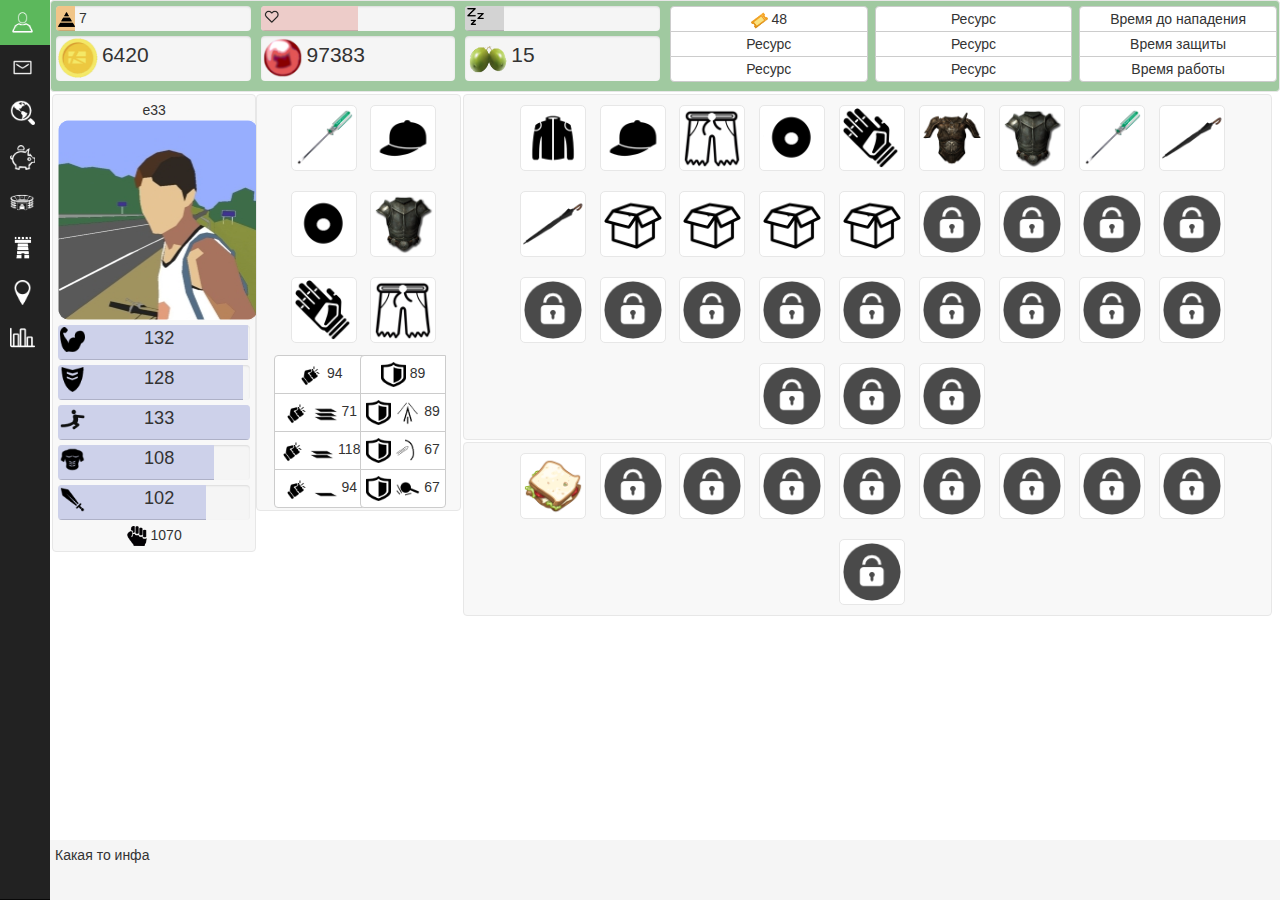
<file: index.html>
<html>
<head>
	<meta http-equiv="Content-Type" content="text/html; charset=UTF-8">
	<title>Главная страницы</title>
	<link href="css/main_style.css" rel="stylesheet">
	
	<link href="css/bootstrap.css" rel="stylesheet">
	<link href="css/bootstrap_my.css" rel="stylesheet">
	<link href="css/font-awesome.css" rel="stylesheet">

</head>

<body>
    <span id="tooltip"></span>
    <div class="navbar navbar-inverse navbar-static-top leag-navbar">
		<div class="container">
            <div class="navbar-header">
                <button type="button" class="navbar-toggle collapsed" onclick='$("#responsive-menu").animate({width:"toggle"},350);'>
                    <span class="sr-only">Toggle navigation</span>
                    <span class="icon-bar"></span>
                    <span class="icon-bar"></span>
                    <span class="icon-bar"></span>
                </button>
            </div>
			<div class="collapse navbar-collapse navbar-fixed-left" id="responsive-menu">
				<ul class="nav navbar-nav leag_navbar_ul">
					<li data-title="Персонаж">
						<a href="index.php" >
							<img src="images/menu_items/user.png">
						</a>
					</li>
					<li data-title="Почта">
						<a href="/?view=mail&amp;type=0" >
							<img src="images/menu_items/mail.png" >
						</a>
					</li>
					<li data-title="Поиск">
						<a href="/?view=search&amp;value=&amp;sort=login&amp;desc=down&amp;clanSort=name&amp;clanDesc=down">
							<img src="images/menu_items/search.png" >
						</a>
					</li>
					<li data-title="Магазин">
						<a href="/?view=shop&amp;thing=1&amp;typeSort=0&amp;typedamageSort=0">
							<img src="images/menu_items/shop.png">
						</a>
					</li>
					<li data-title="Арена">
						<a href="/?view=arena">
							<img src="images/menu_items/arena.png">
						</a>
					</li>
					<li data-title="Город">
						<a href="/?view=town&amp;type=house">
							<img src="images/menu_items/town.png">
						</a>
					</li>
					<li data-title="Клан">
						<a href="/?view=town&amp;type=clan">
							<img src="images/menu_items/clan.png">
						</a>
					</li>
					<li data-title="Статистика">
						<a href="/?view=statistic">
							<img src="images/menu_items/statistic.png" >
						</a>
					</li>
				</ul>
			</div>
		</div>
	</div>
	
    <div class="main-content">
        <div class="full-container navbar navbar-default" style="background: #A0C9A0;">
            <div class="col-lg-2 col-xs-4 header-col">
                <div class="progress leag-progress-money" data-title="67 / 119">
                   <div class="progress-bar-icon-left">
                        <img src="image_char/image/lvl.png" height="17"> 
                        7
                    </div>
                    <div class="progress-bar progress-bar-exp" style="min-width: 2%; width:10%;"></div>
                </div>
                <div class="progress leag-progress-money bg-resource-block">
                    <div class="resource-icon">
                        <img src="images/coinBlack.png">
                    </div>
                    <div class="resource-number">
                        6420
                    </div>
                </div>
            </div>

            <div class="col-lg-2 col-xs-4 header-col">
                <div class="progress leag-progress-money" data-title="9000 / 18508">
                   <div class="progress-bar-icon-left">
                        <img src="image_char/image/hp.png" height="17"> 
                    </div>
                    <div class="progress-bar progress-bar-hp" style="min-width: 2%; width:50%;"></div>
                </div>
                <div class="progress leag-progress-money bg-resource-block">
                    <div class="resource-icon">
                        <img src="images/diamond.png">
                    </div>
                    <div class="resource-number">
                        97383
                    </div>
                </div>
            </div>

            <div class="col-lg-2 col-xs-4 header-col">
                <div class="progress leag-progress-money" data-title="1ч. 25мин. / 6 часов">
                   <div class="progress-bar-icon-left" >
                        <img src="images/sleep.png" height="17"> 
                    </div>
                    <div class="progress-bar progress-bar-sleep" style="min-width: 2%; width:20%;"></div>
                </div>
                <div class="progress leag-progress-money bg-resource-block">
                    <div class="resource-icon">
                        <img src="images/euro.png">
                    </div>
                    <div class="resource-number">
                        15
                    </div>
                </div>
            </div>
            <div class="col-lg-2 col-xs-4 header-col">
                <div class="btn-toolbar">
                    <div class="btn-group btn-group-vertical mini-resource-group">
                        <a class="btn btn-default">
                            <img src="images/tournament_icon.png" data-title="Турнирный билет">
                            48
                        </a>
                        <a class="btn btn-default">Ресурс</a>
                        <a class="btn btn-default">Ресурс</a>
                    </div>
                </div>
            </div>
            <div class="col-lg-2 col-xs-4 header-col">
                 <div class="btn-toolbar">
                    <div class="btn-group btn-group-vertical mini-resource-group">
                        <a class="btn btn-default">Ресурс</a>
                        <a class="btn btn-default">Ресурс</a>
                        <a class="btn btn-default">Ресурс</a>
                    </div>
                </div>
            </div>
            <div class="col-lg-2 col-xs-4 header-col">
                <div class="btn-toolbar">
                    <div class="btn-group btn-group-vertical mini-resource-group">
                        <a class="btn btn-default">Время до нападения</a>
                        <a class="btn btn-default">Время защиты</a>
                        <a class="btn btn-default">Время работы</a>
                    </div>
                </div>
            </div>
         </div>
         <div class="full-container" style="padding:2px;">
            <div class="row my-row">
                <div class="col-lg-4" style="padding: 0px;">
                     <div class="col-lg-6 col-md-6 col-xs-6 navbar navbar-default navbar-width" style="padding: 5px;">
                            <div class="name-user">
                             e33
                         </div>

                         <div class="avatar-user">
                             <img src="images/avatars/1.png">
                         </div>

                         <div class="characteristics-block" data-toggle="modal" data-target="#modal-up-chars">
                            <div class="progress leag-progress-char">
                               <div class="progress-bar-icon-left">
                                    <img src="image_char/image/strengh.png" height="25">
                                </div>
                                <div class="char-number">
                                    132
                                </div>
                                <div class="progress-bar progress-bar-char" style="min-width: 2%; width:99%;"></div>
                            </div>

                            <div class="progress leag-progress-char">
                               <div class="progress-bar-icon-left">
                                    <img src="image_char/image/defence.png" height="25">
                                </div>
                                <div class="char-number">
                                    128
                                </div>
                                <div class="progress-bar progress-bar-char" style="min-width: 2%; width:96%;"></div>
                            </div>

                            <div class="progress leag-progress-char">
                               <div class="progress-bar-icon-left">
                                    <img src="image_char/image/agility.png" height="25">
                                </div>
                                <div class="char-number">
                                    133
                                </div>
                                <div class="progress-bar progress-bar-char" style="min-width: 2%; width:100%;"></div>
                            </div>
                            <div class="progress leag-progress-char">
                               <div class="progress-bar-icon-left">
                                    <img src="image_char/image/physique.png" height="25">
                                </div>
                                <div class="char-number">
                                    108
                                </div>
                                <div class="progress-bar progress-bar-char" style="min-width: 2%; width:81%;"></div>
                            </div>
                            <div class="progress leag-progress-char">
                               <div class="progress-bar-icon-left">
                                    <img src="image_char/image/mastery.png" height="25">
                                </div>
                                <div class="char-number">
                                    102
                                </div>
                                <div class="progress-bar progress-bar-char" style="min-width: 2%; width:77%;"></div>
                            </div>
                         </div>
                         <div class="name-user">
                            <img src="image_char/image/power.png" height="20">
                             1070
                         </div>
                     </div>
                     
                     <div class="col-lg-6 col-md-6 col-xs-6 navbar navbar-default navbar-width">
                          <div class="col-lg-12" style="padding: 0;">
                               <div class="row-inventory" >
                                    <div class="inventory-item" id="primaryWeapon" data-on="1"  data-show="1" data-info>
                                       <div class="inventory-item-image">
                                            <img src="images/cloth/mini/3.png" height="60">
                                        </div>
                                        <div class="inventory-control"> 
                                            Снять
                                        </div>      
                                        <div class="pop-info">
                                            <table class="table" style="margin: 0;">
                                                 <tbody>
                                                    <tr>
                                                         <td class="info" colspan="2" style="text-align: center;">Отвёртка</td>
                                                     </tr>
                                                     <tr>
                                                         <td class="success">Хват</td>
                                                         <td class="active">Одноручное</td>
                                                     </tr>
                                                     <tr>
                                                         <td class="success">Тип урона</td>
                                                         <td class="active">Колющее</td>
                                                     </tr>
                                                     <tr>
                                                         <td class="success">Уровень</td>
                                                         <td class="active">7</td>
                                                     </tr>
                                                     <tr>
                                                         <td class="success">Урон[5]</td>
                                                         <td class="active">0.63</td>
                                                     </tr>
                                                     <tr>
                                                         <td class="success">Крит[5]</td>
                                                         <td class="active">2.13</td>
                                                     </tr>
                                                     <tr>
                                                         <td class="success">Сила</td>
                                                         <td class="active">13</td>
                                                     </tr>
                                                     <tr>
                                                         <td class="success">Мастерство</td>
                                                         <td class="active">5</td>
                                                     </tr>
                                                 </tbody>
                                             </table>
                                        </div>         
                                    </div>
                                     <div class="inventory-item" id="helmet" data-on="1"  data-show="1" data-info>
                                       <div class="inventory-item-image">
                                            <img src="images/cloth/mini/502.png" height="60">
                                        </div>
                                        <div class="inventory-control"> 
                                            Снять
                                        </div>                
                                    </div>
                                </div>

                                 <div class="row-inventory" id="secondaryWeapon">
                                    <div class="inventory-item" data-on="1"  data-show="1">
                                       <div class="inventory-item-image">
                                            <img src="images/cloth/mini/505.png" height="60">
                                        </div>
                                        <div class="inventory-control"> 
                                            Снять
                                        </div>                
                                    </div>
                                     <div class="inventory-item" id="armor" data-on="1"  data-show="1" data-hash="cccccc">
                                       <div class="inventory-item-image">
                                            <img src="images/cloth/mini/508.png" height="60">
                                         </div>
                                        <div class="inventory-control"> 
                                            Снять
                                        </div>                
                                    </div>
                                </div>

                                 <div class="row-inventory">
                                    <div class="inventory-item" id="bracers" data-on="1"  data-show="1">
                                       <div class="inventory-item-image">
                                            <img src="images/cloth/mini/503.png" height="60">
                                        </div>
                                        <div class="inventory-control"> 
                                            Снять
                                        </div>                
                                    </div>
                                     <div class="inventory-item" id="leggings" data-on="1"  data-show="1">
                                       <div class="inventory-item-image">
                                            <img src="images/cloth/mini/504.png" height="60">
                                        </div>
                                        <div class="inventory-control"> 
                                            Снять
                                        </div>                
                                    </div>
                                </div>
                             </div>
                          <div class="col-lg-12 col-xs-12" style="padding: 0; text-align: center;">
                 <div class="col-lg-6 col-xs-6" style="padding: 2px;">
                      <div class="btn-group btn-group-vertical statistic-group">
                        <a class="btn btn-default" data-title="Чистый урон">
                            <img src="image_char/image/damage.png" height="25">
                            94
                        </a>
                        <a class="btn btn-default" data-title="Урон по тяжелой броне">
                            <img src="image_char/image/damage.png" height="25"> <img src="image_char/image/heavy.png" height="25">
                            71
                        </a>
                        <a class="btn btn-default" data-title="Урон по средней броне">
                          <img src="image_char/image/damage.png" height="25"> <img src="image_char/image/medium.png" height="25">
                          118
                        </a>
                         <a class="btn btn-default" data-title="Урон по лёгкой броне">
                          <img src="image_char/image/damage.png" height="25"> <img src="image_char/image/light.png" height="25">
                          94
                        </a>
                    </div>
                 </div>
                 <div class="col-lg-6 col-xs-6" style="padding: 2px;">
                     <div class="btn-group btn-group-vertical statistic-group">
                        <a class="btn btn-default" data-title="Полная защита">
                            <img src="image_char/image/armor.png" height="25">
                            89
                        </a>
                        <a class="btn btn-default" data-title="Защита от колющего">
                            <img src="image_char/image/armor.png" height="25"> <img src="image_char/image/piercing.png" height="25">
                            89
                        </a>
                        <a class="btn btn-default" data-title="Защита от режущего">
                          <img src="image_char/image/armor.png" height="25"> <img src="image_char/image/cutting.png" height="25">
                          67
                        </a>
                         <a class="btn btn-default" data-title="Защита от дробящего">
                          <img src="image_char/image/armor.png" height="25"> <img src="image_char/image/maces.png" height="25">
                          67
                        </a>
                    </div>
                 </div>
             </div>
                        </div>
                 </div>
                 
                 <div class="col-lg-7 col-md-12 col-xs-12 navbar navbar-default navbar-width main-inventory margin-fix">
                       <div class="row-inventory">
                            <div class="inventory-item" data-on="0"  data-show="1" data-hash="aaaaaaa" data-info>
                               <div class="inventory-item-image">
                                    <img src="images/cloth/mini/501.png" height="60">
                                </div>
                                <div class="inventory-control" id="off"> 
                                    Снять
                                </div>    
                                <div class="inventory-control" id="on"> 
                                    Надеть
                                </div>       
                                 <div class="inventory-control-delete" id="delete" data-toggle="modal" data-target="#modal-delete-thing"> 
                                     <i class="glyphicon glyphicon-remove"></i>
                                </div>    
                                <div class="pop-info">
                                    <table class="table" style="margin: 0;">
                                         <tbody>
                                            <tr>
                                                 <td class="info" colspan="2" style="text-align: center;">Кожанка</td>
                                             </tr>
                                             <tr>
                                                 <td class="success">Тип</td>
                                                 <td class="active">Лёгкая</td>
                                             </tr>
                                             <tr>
                                                 <td class="success">Уровень</td>
                                                 <td class="active">1</td>
                                             </tr>
                                             <tr>
                                                 <td class="success">Броня[5]</td>
                                                 <td class="active">0.25</td>
                                             </tr>
                                             <tr>
                                                 <td class="success">Защита</td>
                                                 <td class="active">5</td>
                                             </tr>
                                         </tbody>
                                     </table>
                                </div>              
                            </div>
                             <div class="inventory-item" data-on="1"  data-show="1" data-hash="bbbbbbb" data-info>
                               <div class="inventory-item-image">
                                <img src="images/cloth/mini/502.png" height="60">
                                 </div>
                                <div class="inventory-control" id="off"> 
                                    Снять
                                </div>   
                                <div class="inventory-control" id="on"> 
                                    Надеть
                                </div>  
                                 <div class="inventory-control-delete" id="delete" data-toggle="modal" data-target="#modal-delete-thing"> 
                                     <i class="glyphicon glyphicon-remove"></i>
                                </div>                    
                            </div>
                             <div class="inventory-item" data-on="1"  data-show="1" data-info>
                                <img src="images/cloth/mini/504.png" height="60">
                                <div class="inventory-control"> 
                                    Снять
                                </div>   
                                <div class="inventory-control"> 
                                    Надеть
                                </div>   
                                 <div class="inventory-control-delete"> 
                                     <i class="glyphicon glyphicon-remove"></i>
                                </div>                   
                            </div>
                             <div class="inventory-item" data-on="1"  data-show="1" data-info>
                                <img src="images/cloth/mini/505.png" height="60">
                                <div class="inventory-control"> 
                                    Снять
                                </div>   
                                <div class="inventory-control"> 
                                    Надеть
                                </div>    
                                 <div class="inventory-control-delete"> 
                                     <i class="glyphicon glyphicon-remove"></i>
                                </div>                  
                            </div>
                             <div class="inventory-item" data-on="1"  data-show="1">
                                <img src="images/cloth/mini/503.png" height="60">
                                <div class="inventory-control"> 
                                    Снять
                                </div>   
                                <div class="inventory-control"> 
                                    Надеть
                                </div>                   
                            </div>
                             <div class="inventory-item" data-on="0"  data-show="1">
                                <img src="images/cloth/mini/506.png" height="60">
                                <div class="inventory-control"> 
                                    Снять
                                </div>   
                                <div class="inventory-control"> 
                                    Надеть
                                </div>                   
                            </div>
                            <div class="inventory-item" data-on="1"  data-show="1" data-hash="cccccc">
                               <div class="inventory-item-image">
                                <img src="images/cloth/mini/508.png" height="60">
                                 </div>
                                <div class="inventory-control" id="off"> 
                                    Снять
                                </div>   
                                <div class="inventory-control" id="on"> 
                                    Надеть
                                </div>  
                                 <div class="inventory-control-delete" id="delete" data-toggle="modal" data-target="#modal-delete-thing"> 
                                     <i class="glyphicon glyphicon-remove"></i>
                                </div>                    
                            </div>
                             <div class="inventory-item" data-on="1"  data-show="1">
                                <img src="images/cloth/mini/3.png" height="60">
                                <div class="inventory-control"> 
                                    Снять
                                </div>   
                                <div class="inventory-control"> 
                                    Надеть
                                </div>    
                                 <div class="inventory-control-delete"> 
                                     <i class="glyphicon glyphicon-remove"></i>
                                </div>                  
                            </div>
                            <div class="inventory-item" data-on="0"  data-show="1">
                                <img src="images/cloth/mini/4.png" height="60">
                                <div class="inventory-control"> 
                                    Снять
                                </div>   
                                <div class="inventory-control"> 
                                    Надеть
                                </div>  
                                 <div class="inventory-control-delete"> 
                                     <i class="glyphicon glyphicon-remove"></i>
                                </div>                    
                            </div>
                            <div class="inventory-item" data-on="0"  data-show="1">
                                <img src="images/cloth/mini/4.png" height="60">
                                <div class="inventory-control"> 
                                    Снять
                                </div>   
                                <div class="inventory-control"> 
                                    Надеть
                                </div>    
                                 <div class="inventory-control-delete"> 
                                     <i class="glyphicon glyphicon-remove"></i>
                                </div>                  
                            </div>
                        
                       
                            <div class="inventory-item" data-on="0" data-show="0">
                                <img src="images/cloth/mini/0.png" height="60">
                                <div class="inventory-control"> 
                                    Снять
                                </div>   
                                <div class="inventory-control"> 
                                    Надеть
                                </div>   
                                 <div class="inventory-control-delete"> 
                                     <i class="glyphicon glyphicon-remove"></i>
                                </div>                   
                            </div>
                            <div class="inventory-item" data-on="0" data-show="0">
                                <img src="images/cloth/mini/0.png" height="60">
                                <div class="inventory-control"> 
                                    Снять
                                </div>   
                                <div class="inventory-control"> 
                                    Надеть
                                </div>                   
                            </div>
                            <div class="inventory-item" data-on="0" data-show="0">
                                <img src="images/cloth/mini/0.png" height="60">
                                <div class="inventory-control"> 
                                    Снять
                                </div>   
                                <div class="inventory-control"> 
                                    Надеть
                                </div>                   
                            </div>
                            <div class="inventory-item" data-on="0" data-show="0">
                                <img src="images/cloth/mini/0.png" height="60">
                                <div class="inventory-control"> 
                                    Снять
                                </div>   
                                <div class="inventory-control"> 
                                    Надеть
                                </div>                   
                            </div>
                            <div class="inventory-item" data-on="0" data-show="0">
                                <img src="images/cloth/mini/999.png" height="60">
                                <div class="inventory-control"> 
                                    Снять
                                </div>   
                                <div class="inventory-control"> 
                                    Надеть
                                </div>                   
                            </div>
                            <div class="inventory-item" data-on="0" data-show="0">
                                <img src="images/cloth/mini/999.png" height="60">
                                <div class="inventory-control"> 
                                    Снять
                                </div>   
                                <div class="inventory-control"> 
                                    Надеть
                                </div>                   
                            </div>
                            <div class="inventory-item" data-on="0" data-show="0">
                                <img src="images/cloth/mini/999.png" height="60">
                                <div class="inventory-control"> 
                                    Снять
                                </div>   
                                <div class="inventory-control"> 
                                    Надеть
                                </div>                   
                            </div>
                            <div class="inventory-item" data-on="0" data-show="0">
                                <img src="images/cloth/mini/999.png" height="60">
                                <div class="inventory-control"> 
                                    Снять
                                </div>   
                                <div class="inventory-control"> 
                                    Надеть
                                </div>                   
                            </div>
                            <div class="inventory-item" data-on="0" data-show="0">
                                <img src="images/cloth/mini/999.png" height="60">
                                <div class="inventory-control"> 
                                    Снять
                                </div>   
                                <div class="inventory-control"> 
                                    Надеть
                                </div>                   
                            </div>
                            <div class="inventory-item" data-on="0" data-show="0">
                                <img src="images/cloth/mini/999.png" height="60">
                                <div class="inventory-control"> 
                                    Снять
                                </div>   
                                <div class="inventory-control"> 
                                    Надеть
                                </div>                   
                            </div>
                            <div class="inventory-item" data-on="0" data-show="0">
                                <img src="images/cloth/mini/999.png" height="60">
                                <div class="inventory-control"> 
                                    Снять
                                </div>   
                                <div class="inventory-control"> 
                                    Надеть
                                </div>                   
                            </div>
                            <div class="inventory-item" data-on="0" data-show="0">
                                <img src="images/cloth/mini/999.png" height="60">
                                <div class="inventory-control"> 
                                    Снять
                                </div>   
                                <div class="inventory-control"> 
                                    Надеть
                                </div>                   
                            </div>
                            <div class="inventory-item" data-on="0" data-show="0">
                                <img src="images/cloth/mini/999.png" height="60">
                                <div class="inventory-control"> 
                                    Снять
                                </div>   
                                <div class="inventory-control"> 
                                    Надеть
                                </div>                   
                            </div>
                            <div class="inventory-item" data-on="0" data-show="0">
                                <img src="images/cloth/mini/999.png" height="60">
                                <div class="inventory-control"> 
                                    Снять
                                </div>   
                                <div class="inventory-control"> 
                                    Надеть
                                </div>                   
                            </div>
                            <div class="inventory-item" data-on="0" data-show="0">
                                <img src="images/cloth/mini/999.png" height="60">
                                <div class="inventory-control"> 
                                    Снять
                                </div>   
                                <div class="inventory-control"> 
                                    Надеть
                                </div>                   
                            </div>
                            <div class="inventory-item" data-on="0" data-show="0">
                                <img src="images/cloth/mini/999.png" height="60">
                                <div class="inventory-control"> 
                                    Снять
                                </div>   
                                <div class="inventory-control"> 
                                    Надеть
                                </div>                   
                            </div>
                            <div class="inventory-item" data-on="0" data-show="0">
                                <img src="images/cloth/mini/999.png" height="60">
                                <div class="inventory-control"> 
                                    Снять
                                </div>   
                                <div class="inventory-control"> 
                                    Надеть
                                </div>                   
                            </div>
                            <div class="inventory-item" data-on="0" data-show="0">
                                <img src="images/cloth/mini/999.png" height="60">
                                <div class="inventory-control"> 
                                    Снять
                                </div>   
                                <div class="inventory-control"> 
                                    Надеть
                                </div>                   
                            </div>
                            <div class="inventory-item" data-on="0" data-show="0">
                                <img src="images/cloth/mini/999.png" height="60">
                                <div class="inventory-control"> 
                                    Снять
                                </div>   
                                <div class="inventory-control"> 
                                    Надеть
                                </div>                   
                            </div>
                            <div class="inventory-item" data-on="0" data-show="0">
                                <img src="images/cloth/mini/999.png" height="60">
                                <div class="inventory-control"> 
                                    Снять
                                </div>   
                                <div class="inventory-control"> 
                                    Надеть
                                </div>                   
                            </div>
                     </div>
                    
                 </div>
             <div class="col-lg-7 col-xs-12 navbar navbar-default navbar-width main-inventory margin-fix">
                <div class="row-inventory">
                     <div class="inventory-item" data-on="1" data-show="1">
                        <img src="images/cloth/mini/sandwich.png" height="60">
                        <div class="inventory-control"> 
                            Съесть
                        </div>    
                        <div class="inventory-control"> 
                            Съесть
                        </div>       
                         <div class="inventory-control-delete" style="display: none;"> 
                             <i class="glyphicon glyphicon-remove"></i>
                        </div>               
                    </div>
                    <div class="inventory-item" data-on="0" data-show="0">
                        <img src="images/cloth/mini/999.png" height="60">
                        <div class="inventory-control"> 
                            Снять
                        </div>   
                        <div class="inventory-control"> 
                            Надеть
                        </div>                   
                    </div>
                    <div class="inventory-item" data-on="0" data-show="0">
                        <img src="images/cloth/mini/999.png" height="60">
                        <div class="inventory-control"> 
                            Снять
                        </div>   
                        <div class="inventory-control"> 
                            Надеть
                        </div>                   
                    </div>
                    <div class="inventory-item" data-on="0" data-show="0">
                        <img src="images/cloth/mini/999.png" height="60">
                        <div class="inventory-control"> 
                            Снять
                        </div>   
                        <div class="inventory-control"> 
                            Надеть
                        </div>                   
                    </div>
                    <div class="inventory-item" data-on="0" data-show="0">
                        <img src="images/cloth/mini/999.png" height="60">
                        <div class="inventory-control"> 
                            Снять
                        </div>   
                        <div class="inventory-control"> 
                            Надеть
                        </div>                   
                    </div>
                    <div class="inventory-item" data-on="0" data-show="0">
                        <img src="images/cloth/mini/999.png" height="60">
                        <div class="inventory-control"> 
                            Снять
                        </div>   
                        <div class="inventory-control"> 
                            Надеть
                        </div>                   
                    </div>
                    <div class="inventory-item" data-on="0" data-show="0">
                        <img src="images/cloth/mini/999.png" height="60">
                        <div class="inventory-control"> 
                            Снять
                        </div>   
                        <div class="inventory-control"> 
                            Надеть
                        </div>                   
                    </div>
                    <div class="inventory-item" data-on="0" data-show="0">
                        <img src="images/cloth/mini/999.png" height="60">
                        <div class="inventory-control"> 
                            Снять
                        </div>   
                        <div class="inventory-control"> 
                            Надеть
                        </div>                   
                    </div>
                    <div class="inventory-item" data-on="0" data-show="0">
                        <img src="images/cloth/mini/999.png" height="60">
                        <div class="inventory-control"> 
                            Снять
                        </div>   
                        <div class="inventory-control"> 
                            Надеть
                        </div>                   
                    </div>
                    <div class="inventory-item" data-on="0" data-show="0">
                        <img src="images/cloth/mini/999.png" height="60">
                        <div class="inventory-control"> 
                            Снять
                        </div>   
                        <div class="inventory-control"> 
                            Надеть
                        </div>                   
                    </div>
                </div>
             </div>
             </div>
         </div>
    </div>
    
 <div class="modal fade" id="modal-delete-thing">
      <div class="modal-dialog modal-md" style="margin-top: 10%;">
          <div class="modal-content">
              <div class="modal-header">
                  <button class="close" type="button" data-dismiss="modal">
                      <i class="glyphicon glyphicon-remove"></i>
                  </button>
                  <h4 class="modal-title">Удаление вещи</h4>
              </div>
              <div class="modal-body">
                  <p>Вы действительно хотите удалить эту вещь?</p>
              </div>
              <div class="modal-footer">
                  <button class="btn btn-success" type="button" style="float: left;"> Удалить </button>
                  <button class="btn btn-danger" type="button" data-dismiss="modal"> Отмена </button>
              </div>
          </div>
      </div>
    </div>
     
    <div class="modal fade" id="modal-up-chars">
      <div class="modal-dialog modal-lg" style="margin-top: 10%;">
          <div class="modal-content">
              <div class="modal-header">
                  <button class="close" type="button" data-dismiss="modal">
                      <i class="glyphicon glyphicon-remove"></i>
                  </button>
                  <h4 class="modal-title">Прокачка характеристик</h4>
              </div>
              <div class="modal-body" style="text-align: center;">
                  <div class="characteristics-block" id="training">
                      <div class="up-char-row">
                          <div class="train-image">
                              <img src="image_char/image/strengh.png" height="20"> Сила
                          </div>
                           <div class="btn-group">
                                <button class="btn btn-success">
                                    <img src="images/del1.png" height="20">
                                </button>
                                <button class="btn btn-success">
                                   <img src="images/del10.png" height="20">
                               </button>
                                <button class="btn btn-success">
                                    <img src="images/delAll.png" height="20">
                                </button>
                             </div> 
                              <input type="text" class="form-control" placeholder="0">
                            <div class="btn-group">
                                <button class="btn btn-success">
                                    <img src="images/pump1.png" height="20">
                                </button>
                                <button class="btn btn-success">
                                   <img src="images/pump10.png" height="20">
                               </button>
                                <button class="btn btn-success">
                                    <img src="images/pumpAll.png" height="20">
                                </button>
                             </div>
                              <div class="train-summ">
                                 327 <img src="images/coinBlack.png" height="20">
                              </div>
                         </div>
                         <div class="up-char-row">
                              <div class="train-image">
                                  <img src="image_char/image/defence.png" height="20"> Защита
                              </div>
                               <div class="btn-group">
                                    <button class="btn btn-success">
                                        <img src="images/del1.png" height="20">
                                    </button>
                                    <button class="btn btn-success">
                                       <img src="images/del10.png" height="20">
                                   </button>
                                    <button class="btn btn-success">
                                        <img src="images/delAll.png" height="20">
                                    </button>
                                 </div> 
                              <input type="text" class="form-control" placeholder="0">
                            <div class="btn-group">
                                <button class="btn btn-success">
                                    <img src="images/pump1.png" height="20">
                                </button>
                                <button class="btn btn-success">
                                   <img src="images/pump10.png" height="20">
                               </button>
                                <button class="btn btn-success">
                                    <img src="images/pumpAll.png" height="20">
                                </button>
                             </div>
                              <div class="train-summ">
                                0 <img src="images/coinBlack.png" height="20">
                              </div>
                         </div>
                         <div class="up-char-row">
                              <div class="train-image">
                                  <img src="image_char/image/agility.png" height="20"> Ловкость
                              </div>
                               <div class="btn-group">
                                    <button class="btn btn-success">
                                        <img src="images/del1.png" height="20">
                                    </button>
                                    <button class="btn btn-success">
                                       <img src="images/del10.png" height="20">
                                   </button>
                                    <button class="btn btn-success">
                                        <img src="images/delAll.png" height="20">
                                    </button>
                                 </div> 
                              <input type="text" class="form-control" placeholder="0">
                            <div class="btn-group">
                                <button class="btn btn-success">
                                    <img src="images/pump1.png" height="20">
                                </button>
                                <button class="btn btn-success">
                                   <img src="images/pump10.png" height="20">
                               </button>
                                <button class="btn btn-success">
                                    <img src="images/pumpAll.png" height="20">
                                </button>
                             </div>
                              <div class="train-summ">
                                139 <img src="images/coinBlack.png" height="20">
                              </div>
                         </div>
                         <div class="up-char-row">
                              <div class="train-image">
                                  <img src="image_char/image/physique.png" height="20"> Телосложение
                              </div>
                               <div class="btn-group">
                                    <button class="btn btn-success">
                                        <img src="images/del1.png" height="20">
                                    </button>
                                    <button class="btn btn-success">
                                       <img src="images/del10.png" height="20">
                                   </button>
                                    <button class="btn btn-success">
                                        <img src="images/delAll.png" height="20">
                                    </button>
                                 </div> 
                              <input type="text" class="form-control" placeholder="0">
                            <div class="btn-group">
                                <button class="btn btn-success">
                                    <img src="images/pump1.png" height="20">
                                </button>
                                <button class="btn btn-success">
                                   <img src="images/pump10.png" height="20">
                               </button>
                                <button class="btn btn-success">
                                    <img src="images/pumpAll.png" height="20">
                                </button>
                             </div>
                              <div class="train-summ">
                                0 <img src="images/coinBlack.png" height="20">
                              </div>
                         </div>
                         <div class="up-char-row">
                              <div class="train-image">
                                  <img src="image_char/image/mastery.png" height="20"> Мастерство
                              </div>
                               <div class="btn-group">
                                    <button class="btn btn-success">
                                        <img src="images/del1.png" height="20">
                                    </button>
                                    <button class="btn btn-success">
                                       <img src="images/del10.png" height="20">
                                   </button>
                                    <button class="btn btn-success">
                                        <img src="images/delAll.png" height="20">
                                    </button>
                                 </div> 
                              <input type="text" class="form-control" placeholder="0">
                            <div class="btn-group">
                                <button class="btn btn-success">
                                    <img src="images/pump1.png" height="20">
                                </button>
                                <button class="btn btn-success">
                                   <img src="images/pump10.png" height="20">
                               </button>
                                <button class="btn btn-success">
                                    <img src="images/pumpAll.png" height="20">
                                </button>
                             </div>
                              <div class="train-summ">
                                0 <img src="images/coinBlack.png" height="20">
                              </div>
                         </div>
                         <div class="result-sum-row">
                            <div class="result-sum">
                                 Тотальная сумма: 466<img src="images/coinBlack.png" height="20">
                             </div>
                             <div class="result-sum">
                             Скидка: 13.187%
                             </div>
                             <div class="result-sum">
                             Итого: 332<img src="images/coinBlack.png" height="20">
                             </div>
                         </div>
                    </div>
              </div>
              <div class="modal-footer">
                  <button class="btn btn-success" type="button" style="float: left;"> Прокачать </button>
                  <button class="btn btn-danger" type="button" data-dismiss="modal"> Отмена </button>
              </div>
          </div>
      </div>
    </div>
    
<footer class="footer">
    Какая то инфа
</footer>

<script type="text/javascript" src="https://ajax.googleapis.com/ajax/libs/jquery/2.1.3/jquery.min.js"></script>
<script src="js/bootstrap.js"></script>
<script src="js/scripta.js"></script>
</body>

</html>
</file>
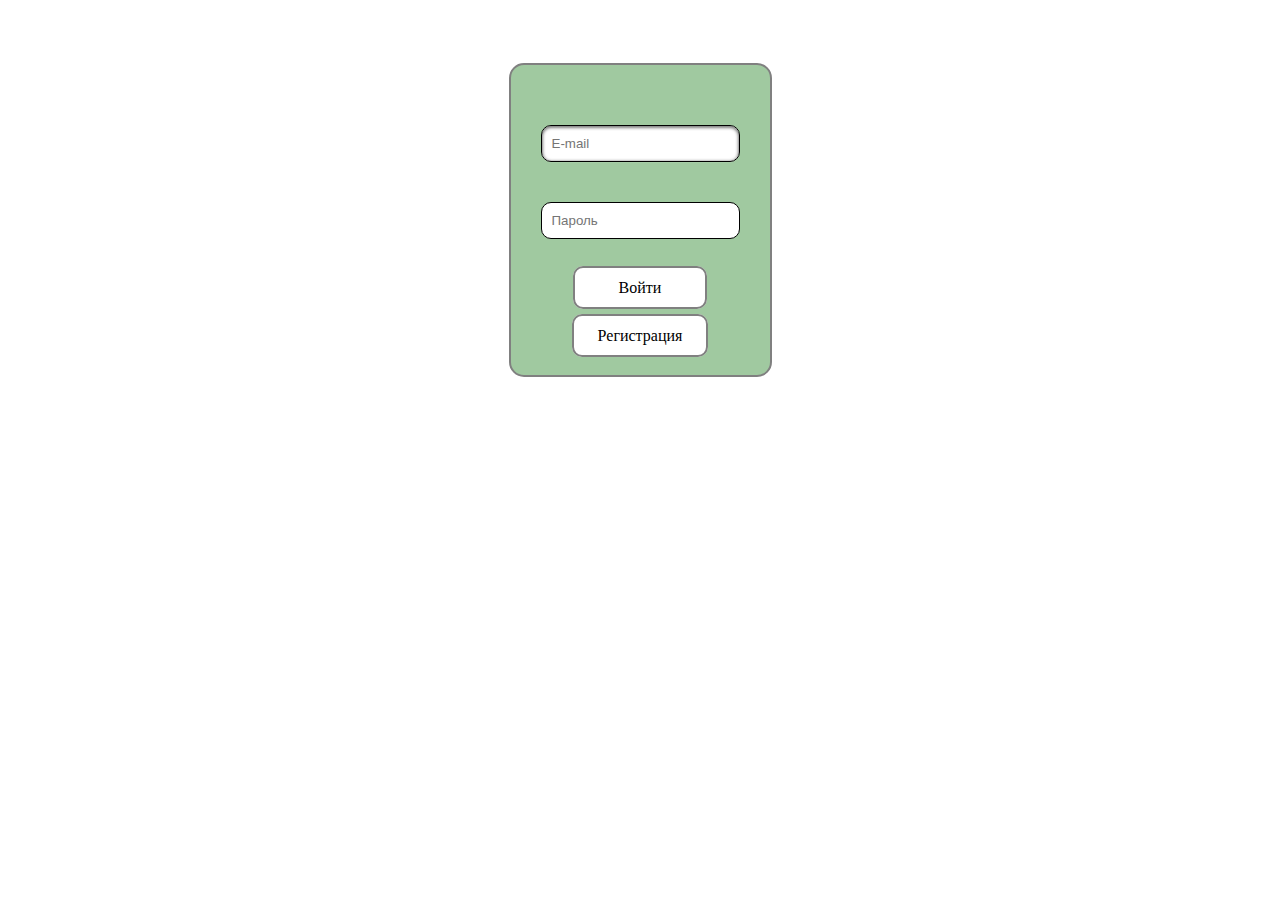
<file: auth.html>
<!DOCTYPE html>
<html xmlns="http://www.w3.org/1999/xhtml">
<head>
<title>Авторизация</title>
	<meta http-equiv="Content-Type" content="text/html; charset=utf-8" />
	<link rel="stylesheet" href="css/main.css" type="text/css" />
	<script type="text/javascript" src="lib/jquery-2.1.3.min.js"></script>
	<script  src="lib/reg_auth.js"></script>
</head>
<body>
		<div id="messErrors"></div>
		<form name="auth" id="auth" accept-charset="utf-8"  autocomplete="on"> 
		<table cellpadding="11" cellspacing="0" >
		<tr><td> <div id="mess2"></div> </td></tr>
		<tr><td> <input type="email" id="email" placeholder="E-mail" autofocus required onkeyup="checkEmail()" class="backlight" /> </td></tr>
		<tr><td> <input type="password" id="password" placeholder="Пароль " pattern="{6,}" required onkeyup="checkPass()" class="backlight" /> </td></tr>
		<tr><td><a href="#" onClick="sendauth()" class="knopka" name="go2">&emsp; Войти  &emsp;</a> </td></tr>
		<tr><td><a href="reg.html" class="knopka" >Регистрация</a> </td></tr>
		</table>
		</form>
</body>
</html>
</file>
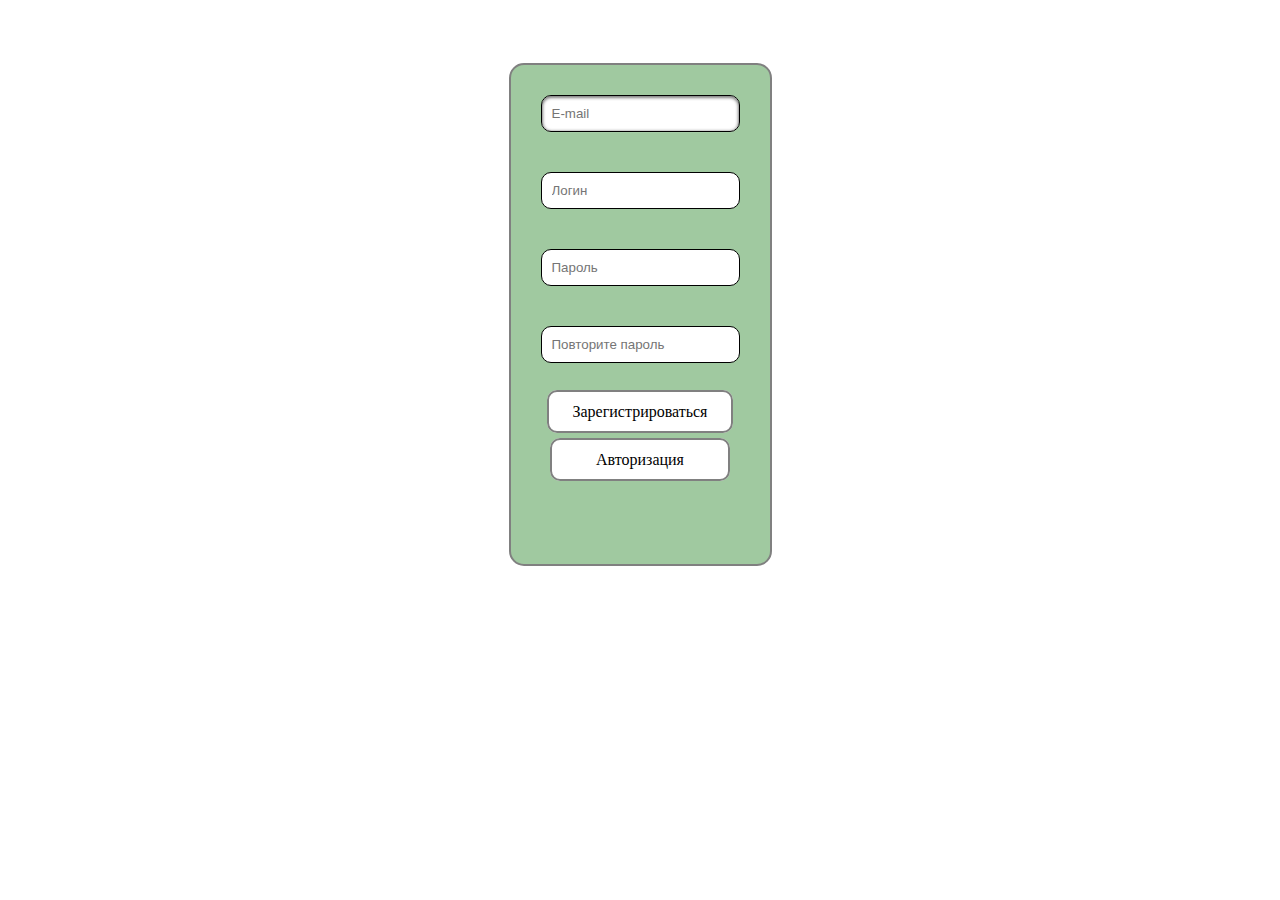
<file: reg.html>
<!DOCTYPE html>
<html xmlns="http://www.w3.org/1999/xhtml">
<head>
<title>Регистрация</title>
	<meta http-equiv="Content-Type" content="text/html; charset=utf-8" />
	<link rel="stylesheet" href="css/main.css" type="text/css" />
	<script type="text/javascript" src="lib/jquery-2.1.3.min.js"></script>
	<script src="lib/reg_auth.js"></script>
</head>
<body>
    <div id="messErrors"></div>
    <form name="reg" id="reg" accept-charset="utf-8"  autocomplete="on">
        <table cellpadding="11" cellspacing="0" >
        <tr><td> <input type="email" id="email" placeholder="E-mail" autofocus required  class="backlight" onkeyup="checkEmail()"/> </td></tr>
        <tr><td> <input type="text" id="login" placeholder="Логин " onfocus="loginf()" onkeyup="checkLogin()" class="backlight"/> </td></tr>
        <tr><td> <input type="password" id="password" placeholder="Пароль "  onfocus="passwordf()"  onkeyup="checkPass()" class="backlight"/> </td></tr>
        <tr><td> <input type="password" id="repassword" placeholder="Повторите пароль "  onfocus="passwordf()" onkeyup="checkrePass()" class="backlight"/> </td></tr>
        <tr><td><a href="#" onClick="sendreg()" class="knopka" >Зарегистрироваться</a> </td></tr>
        <tr><td><a href="auth.html" class="knopka" >&emsp; Авторизация &emsp;</a> </td></tr>
        <tr><td> <div id="mess"></div> </td></tr>
        </table>
    </form>
</body>
</html>
</file>
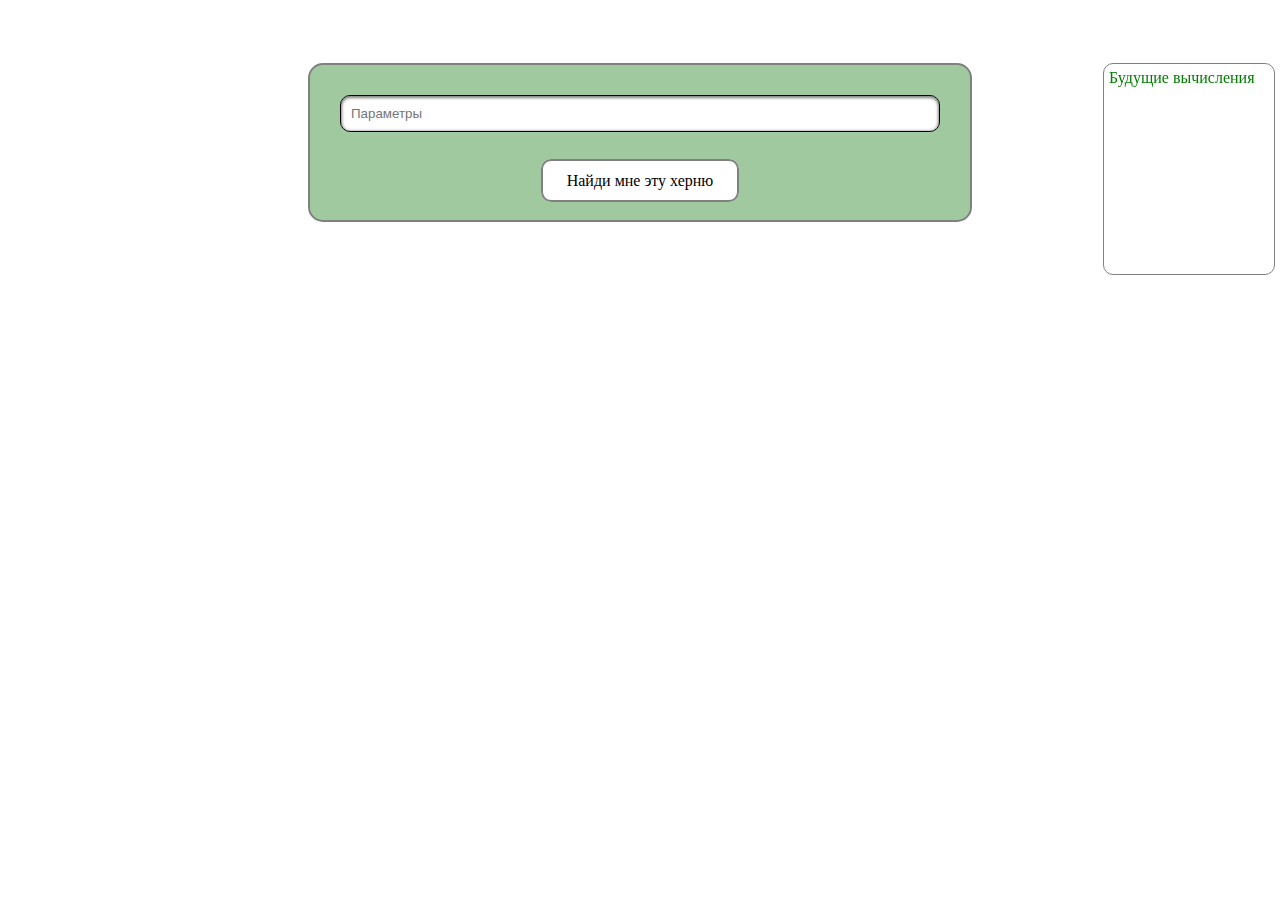
<file: Vik.html>
<!DOCTYPE html>
<html>
<head>
<title>Вика</title>
	<meta http-equiv="Content-Type" content="text/html; charset=utf-8" />
	<link rel="stylesheet" href="css/main.css" type="text/css" />
	<script type="text/javascript" src="lib/jquery-2.1.3.min.js"></script>
	<script src="lib/scripta.js"></script>
</head>
<body>
		<div id="mess1"></div>
		<div id="countTipa">Будущие вычисления</div>
		<form name="reg" id="reg" accept-charset="utf-8"  autocomplete="on"> 
		<table cellpadding="11" cellspacing="0" style="width: 600px;" >
		<tr><td> <input type="search" id="text" style="width: 600px;" placeholder="Параметры" autofocus required class="backlight"/> </td></tr>
		<tr><td><a href="#" onClick="findThis(0,0)" class="knopka" >Найди мне эту херню</a> </td></tr>
		</table>
		</form>
		<div id="mess2"></div>
</body>
</html>
</file>
<file: css/main_style.css>
/*	zeroing START	*/
* {
	margin: 0;
	padding: 0;
	border: 0;
	font-size: 100%;
	font: inherit;
	vertical-align: baseline;
	border-image-width:0;
    cursor: default;   
}

html {
	height: 100%;
}

body {
	font: 13px/18px Arial, sans-serif;
	height: 100%;
}

li{
	list-style:none;
}

#centerError{
	font-size:70px;
	margin-top:200px;
}

/*	zeroing END	*/

@media  (min-width: 769px) {
    .footer{
        width: calc(100% - 50px);
    }
}

@media  (max-width: 768px) {
    
    .footer{
        width: 100%;
        border-top: 2px solid #222222;
    }
    
    .avatar-user img{
        width: 80%;
        height: auto;
        margin: auto;
    }
    
    .avatar-user{
         text-align: center;   
    }
    
    .inventory-item img{
        width: 70px;
        height: 70px;
    }
}

.name-user{
    width: 100%;
    text-align: center;
}

.inventory-item{
    position: relative;
    margin: 10px;
    margin-right: 0;
    border: 1px solid #e7e7e7;
    background-color: white;
    padding: 2px;
    border-radius: 5px;
    min-height: 60px;
    min-width: 60px;
    display: inline-block;
}

.inventory-control{
    position: absolute;
    left: 0;
    bottom: 0;
    width: 100%;
    background-color: rgba( 21, 21, 21, .6);
    height: 40%;
    color: white;
    vertical-align: middle;
    border-bottom-right-radius: 5px;
    border-bottom-left-radius: 5px;
    display: none;
    text-align: center;
}

.inventory-control:hover, .inventory-control-delete:hover{
    background-color: rgba( 21, 21, 21, .8);
}

.inventory-control-delete{
    position: absolute;
    right: 0;
    top: 0;
    background-color: rgba( 21, 21, 21, .6);
    color: white;
    padding: 3px;
    border-top-right-radius: 5px;
    display: none;
}

.damage-info-item{
    font-size: 1.2em;
}

.statistic-col{
    background-color: white;
    padding: 2px;
    margin-top: 10px;
}

.footer{
    position: fixed;
    bottom: 0;
    right: 0;
    padding: 5px;
    height: 60px;
    background-color: #f5f5f5;
}

.pop-info{
    display: none;
}

.count-potion{
    position: absolute;
    left: 0;
    top: 0;
    background-color: rgba( 0, 0, 0, 0);
    color: white;
    #padding: 3px;
    border-top-left-radius: 5px;
    border-bottom-left-radius: 0;
   width: 33%;
    color: black;
}

.count-potion:hover{
    background-color: rgba( 21, 21, 21, .6);
    color: white;
}
</file>
<file: css/main.css>
body{
    height:100%;
}

table{
    border: 2px solid grey;
    border-radius: 15px;
    width: 200px;
    margin: 0 auto;
    color:grey;
    text-align:center;
    margin-top:5%;
    padding: 15px;
	background-color: rgb(160,201,160);
}

table tr td{
	padding:15px;
}

#messErrors{
    border:2px solid grey;
    border-radius: 10px;
    right:0;
    padding:10px;
    position: fixed;
	display:none;
}

.errorBlock{
	margin-top:5px;
	padding:5px;
	color: #D63301;
	background-color: #FFCCBA;
}

#mess{
    height:35px;
}
#button{
    width:175px;
}

#form{
    width:165px;
}

a{
  color: black; /* цвет текста */
   border: 2px solid grey;
   margin-top:30px;
  text-decoration: none; /* убирать подчёркивание у ссылок */
  background: white;
  padding: .7em 1.5em; /* отступ от текста */
  outline: none; /* убирать контур в Mozilla */
  border-radius: 10px;
} 
a:hover { 
	background: lightgrey; 
} 

.backlight {
  display: block;
  box-sizing: border-box;
  margin: 0 auto 10px;
  padding: 10px;
  border: 1px solid #000;
  border-radius: 10px;
  transition: .5s linear;
}

.backlight:focus {
  outline: none;
  box-shadow: inset 0 1px 3px 1px  rgba(0,0,0,.5), inset 0 0 0 60px rgba(220,220,220,0), 0 1px rgba(255,255,255,.08);
}



/*	тут лишнее */

.showArr:hover{
	background-color:rgba(140,181,140, .4);
}

.staticTable{
	position:fixed;
	text-align:left;
}

#countTipa{
	border: 1px solid grey;
	border-radius: 10px;
	width:160px;
	height:200px;
	position:fixed;
	right:0;
	margin-right:5px;
	padding:5px;
	color:green;
	overflow:hidden;
}
</file>
